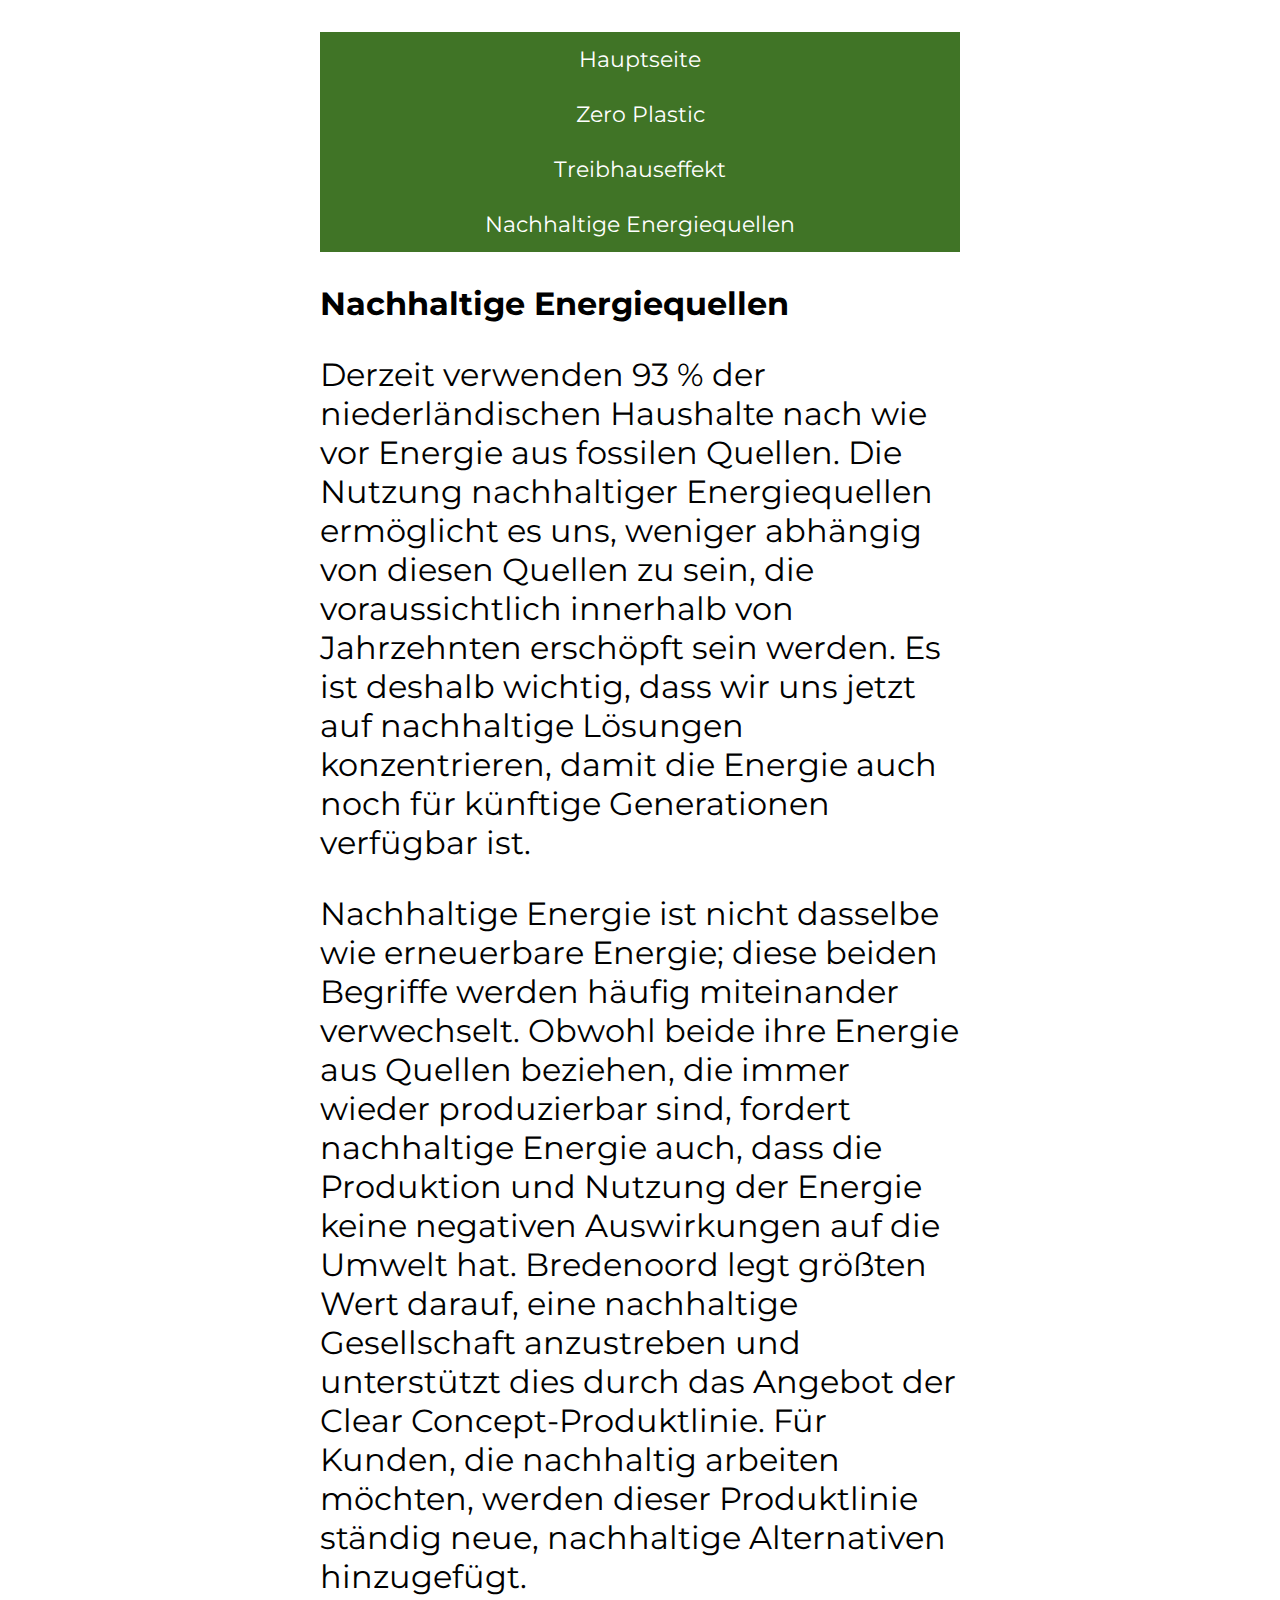
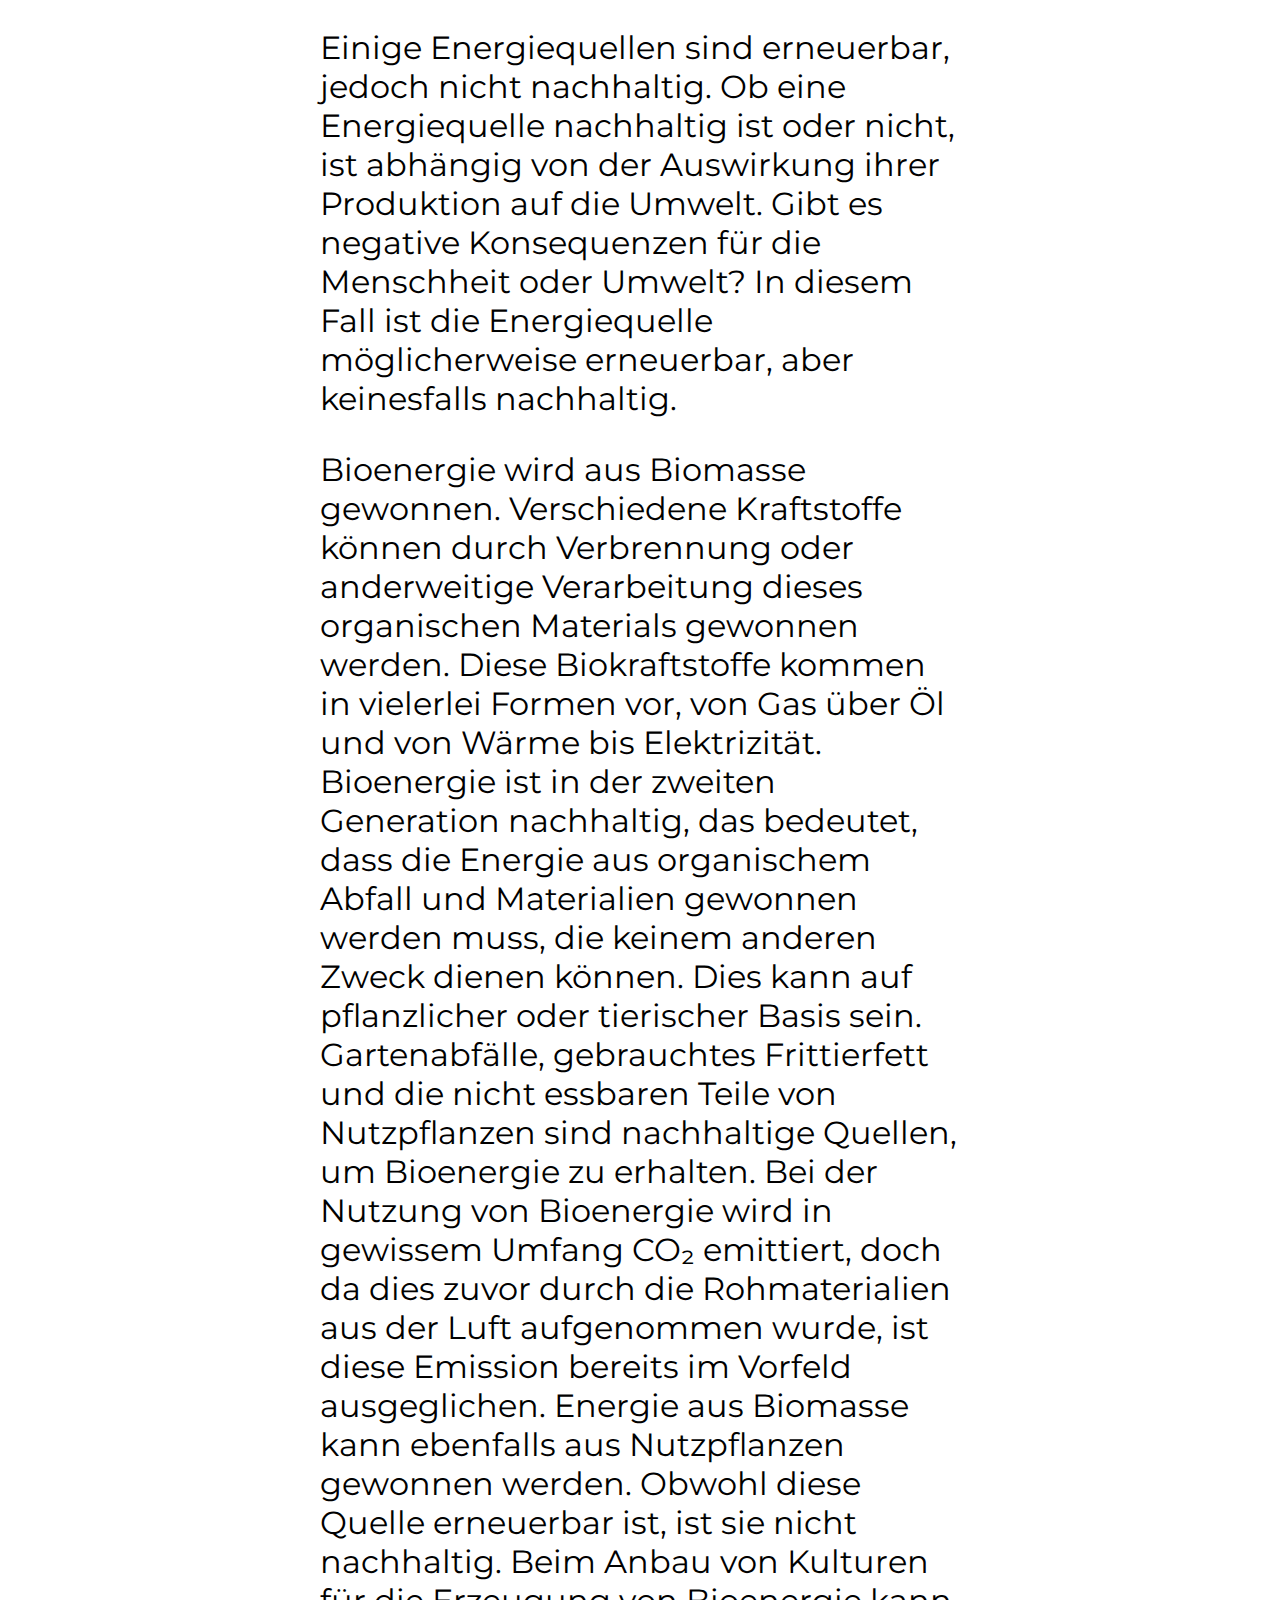
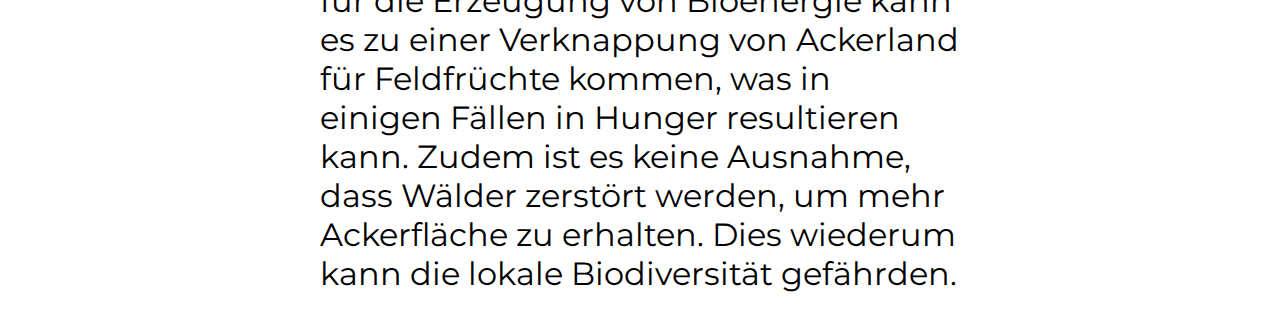
<file: energiequellen.html>
<!DOCTYPE html>
<html lang="en">

<head>
    <meta charset="UTF-8">
    <meta http-equiv="X-UA-Compatible" content="IE=edge">
    <meta name="viewport" content="width=device-width, initial-scale=1.0">
    <title>Nachhaltige Energiequellen</title>
    <link rel="stylesheet" href="style.css">
</head>

<body>
    <article>
        <ul>
            <li><a href="index.html">Hauptseite</a></li>
            <li><a href="zero_plastic.html">Zero Plastic</a></li>
            <li><a href="treibhauseffekt.html">Treibhauseffekt</a></li>
            <li><a href="energiequellen.html">Nachhaltige Energiequellen</a></li>
          </ul>
        <h2>Nachhaltige Energiequellen</h2>
        <p>
            Derzeit verwenden 93 % der niederländischen Haushalte nach wie vor Energie aus fossilen Quellen. Die
            Nutzung nachhaltiger Energiequellen ermöglicht es uns, weniger abhängig von diesen Quellen zu sein,
            die voraussichtlich innerhalb von Jahrzehnten erschöpft sein werden. Es ist deshalb wichtig, dass
            wir uns jetzt auf nachhaltige Lösungen konzentrieren, damit die Energie auch noch für künftige
            Generationen verfügbar ist.
        </p>
        <p>
            Nachhaltige Energie ist nicht dasselbe wie erneuerbare Energie; diese beiden Begriffe werden häufig
            miteinander verwechselt. Obwohl beide ihre Energie aus Quellen beziehen, die immer wieder
            produzierbar sind, fordert nachhaltige Energie auch, dass die Produktion und Nutzung der Energie
            keine negativen Auswirkungen auf die Umwelt hat.

            Bredenoord legt größten Wert darauf, eine nachhaltige Gesellschaft anzustreben und unterstützt dies
            durch das Angebot der Clear Concept-Produktlinie. Für Kunden, die nachhaltig arbeiten möchten,
            werden dieser Produktlinie ständig neue, nachhaltige Alternativen hinzugefügt.
        </p>
        <p>
            Einige Energiequellen sind erneuerbar, jedoch nicht nachhaltig. Ob eine Energiequelle nachhaltig ist
            oder nicht, ist abhängig von der Auswirkung ihrer Produktion auf die Umwelt. Gibt es negative
            Konsequenzen für die Menschheit oder Umwelt? In diesem Fall ist die Energiequelle möglicherweise
            erneuerbar, aber keinesfalls nachhaltig.
        </p>
        <p>
            Bioenergie wird aus Biomasse gewonnen. Verschiedene Kraftstoffe können durch Verbrennung oder
            anderweitige Verarbeitung dieses organischen Materials gewonnen werden. Diese Biokraftstoffe kommen
            in vielerlei Formen vor, von Gas über Öl und von Wärme bis Elektrizität.

            Bioenergie ist in der zweiten Generation nachhaltig, das bedeutet, dass die Energie aus organischem
            Abfall und Materialien gewonnen werden muss, die keinem anderen Zweck dienen können. Dies kann auf
            pflanzlicher oder tierischer Basis sein. Gartenabfälle, gebrauchtes Frittierfett und die nicht
            essbaren Teile von Nutzpflanzen sind nachhaltige Quellen, um Bioenergie zu erhalten. Bei der Nutzung
            von Bioenergie wird in gewissem Umfang CO₂ emittiert, doch da dies zuvor durch die Rohmaterialien
            aus der Luft aufgenommen wurde, ist diese Emission bereits im Vorfeld ausgeglichen.

            Energie aus Biomasse kann ebenfalls aus Nutzpflanzen gewonnen werden. Obwohl diese Quelle erneuerbar
            ist, ist sie nicht nachhaltig. Beim Anbau von Kulturen für die Erzeugung von Bioenergie kann es zu
            einer Verknappung von Ackerland für Feldfrüchte kommen, was in einigen Fällen in Hunger resultieren
            kann. Zudem ist es keine Ausnahme, dass Wälder zerstört werden, um mehr Ackerfläche zu erhalten.
            Dies wiederum kann die lokale Biodiversität gefährden.
        </p>
    </article>
</body>

</html>
</file>
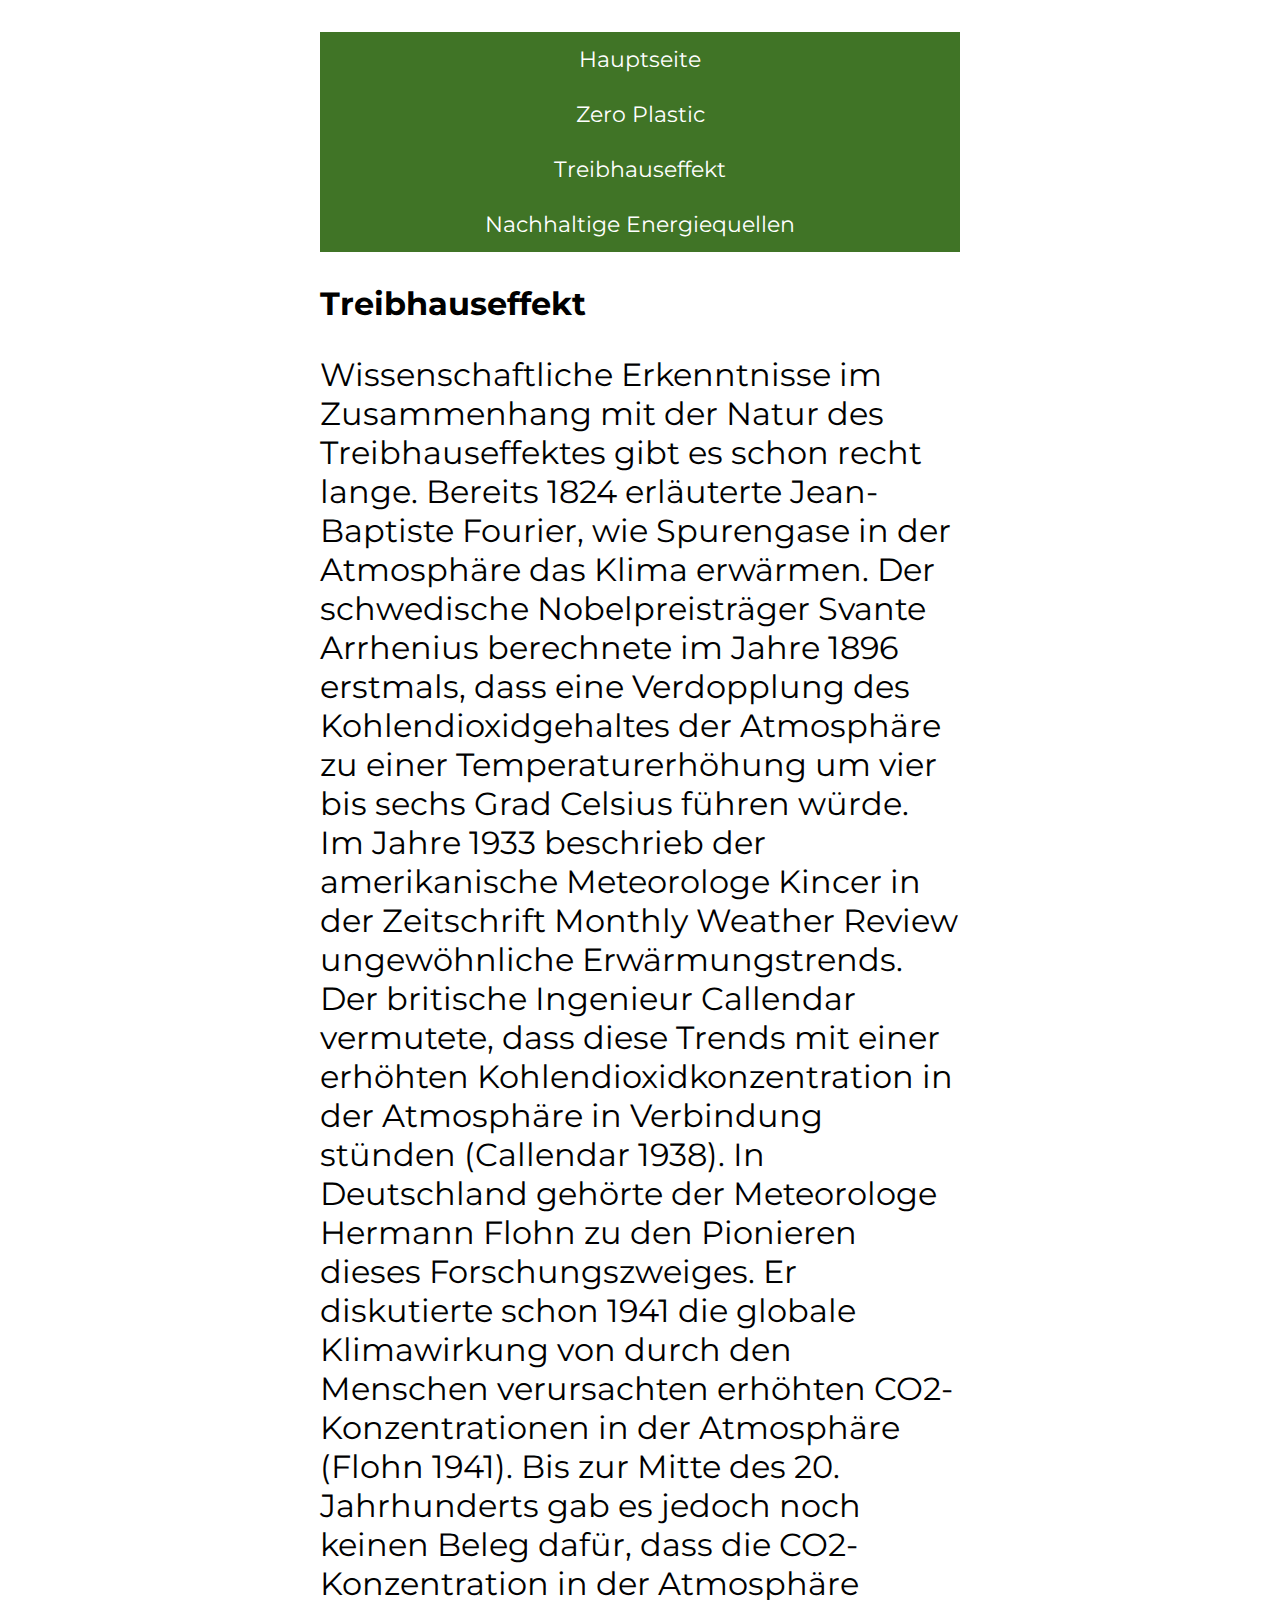
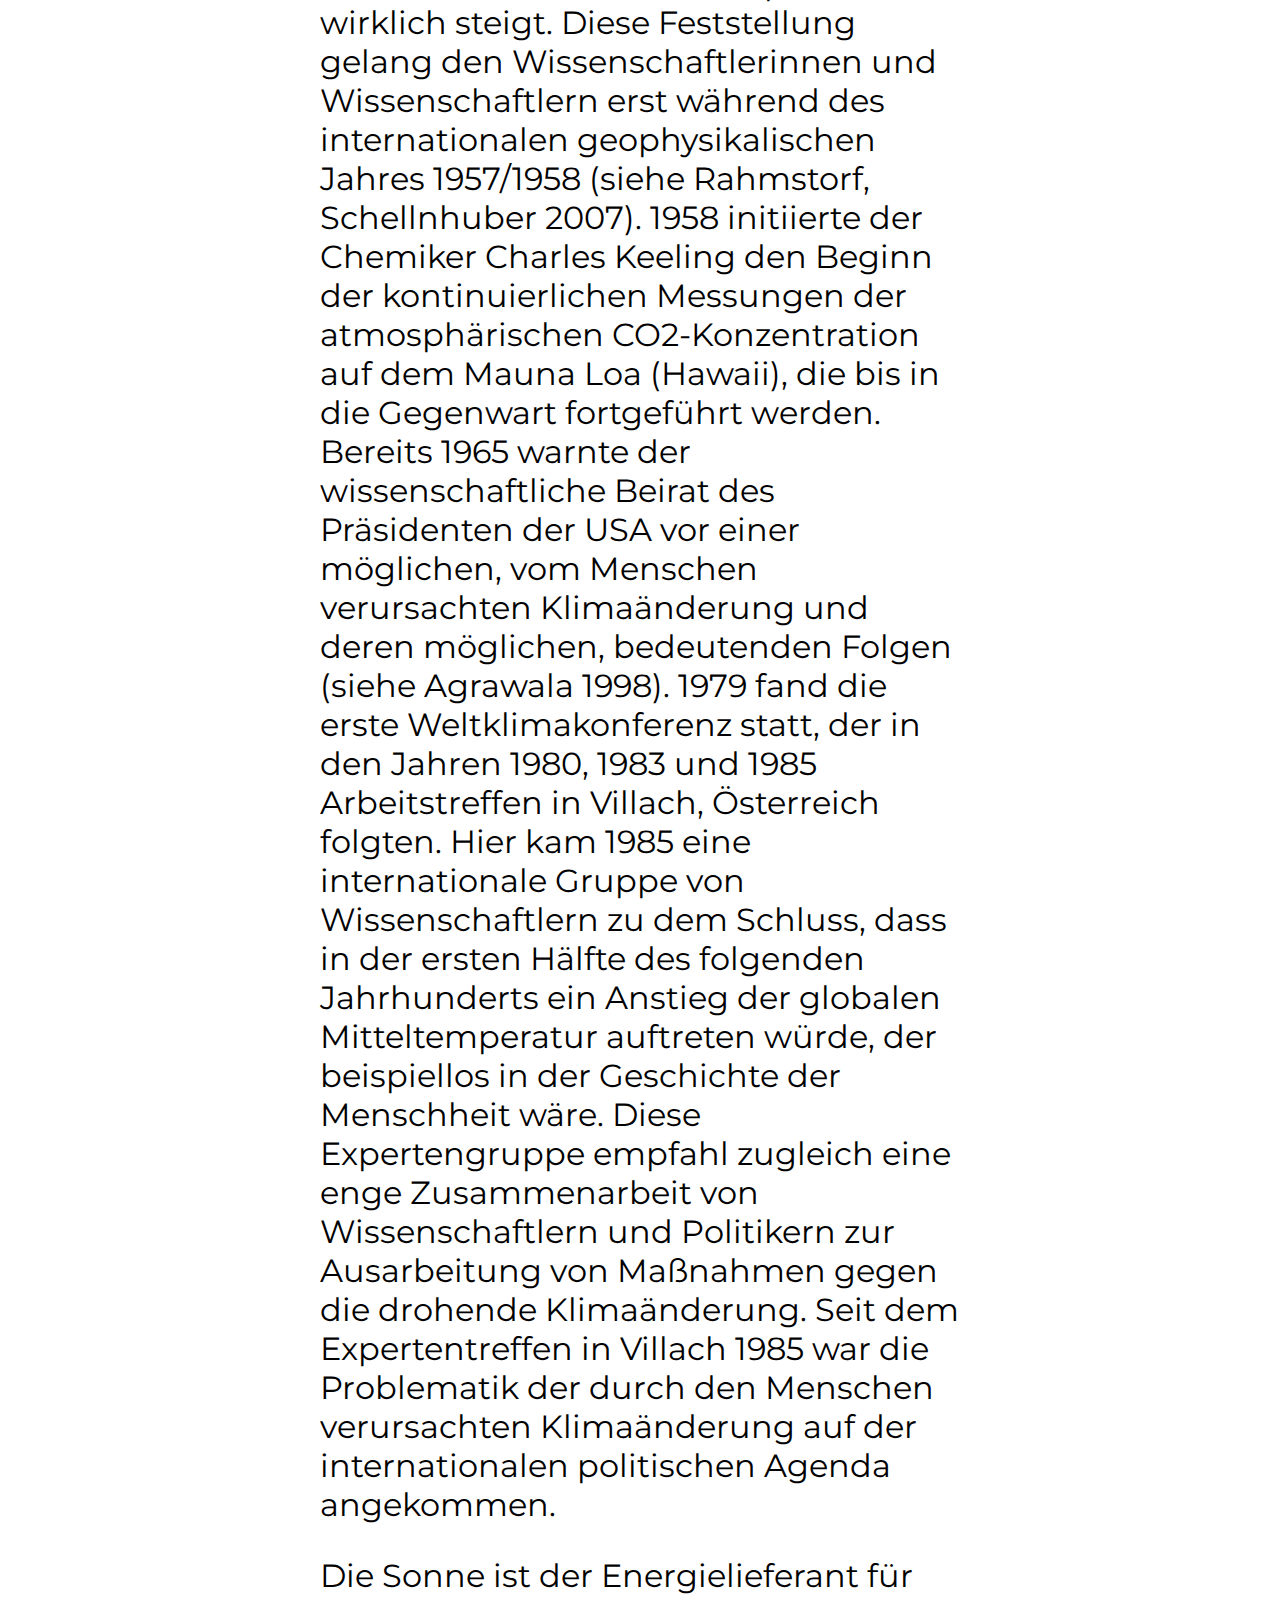
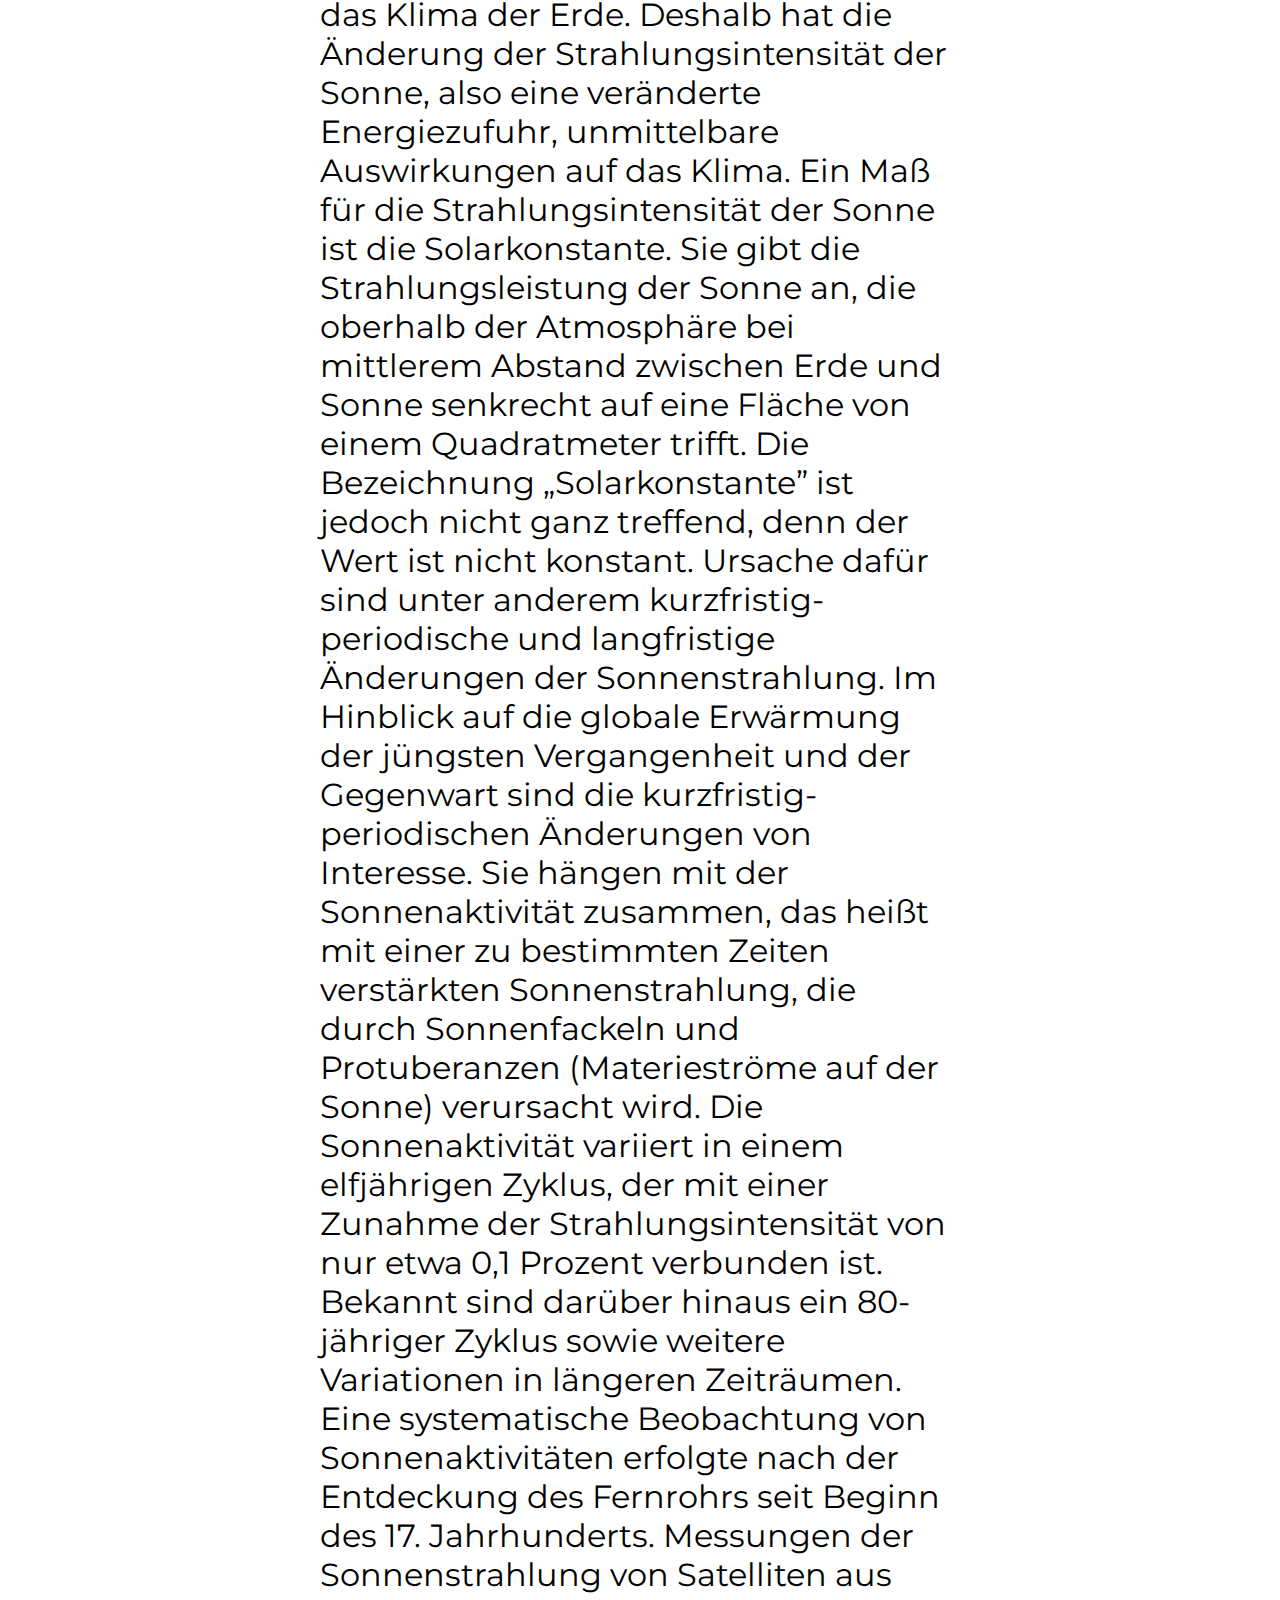
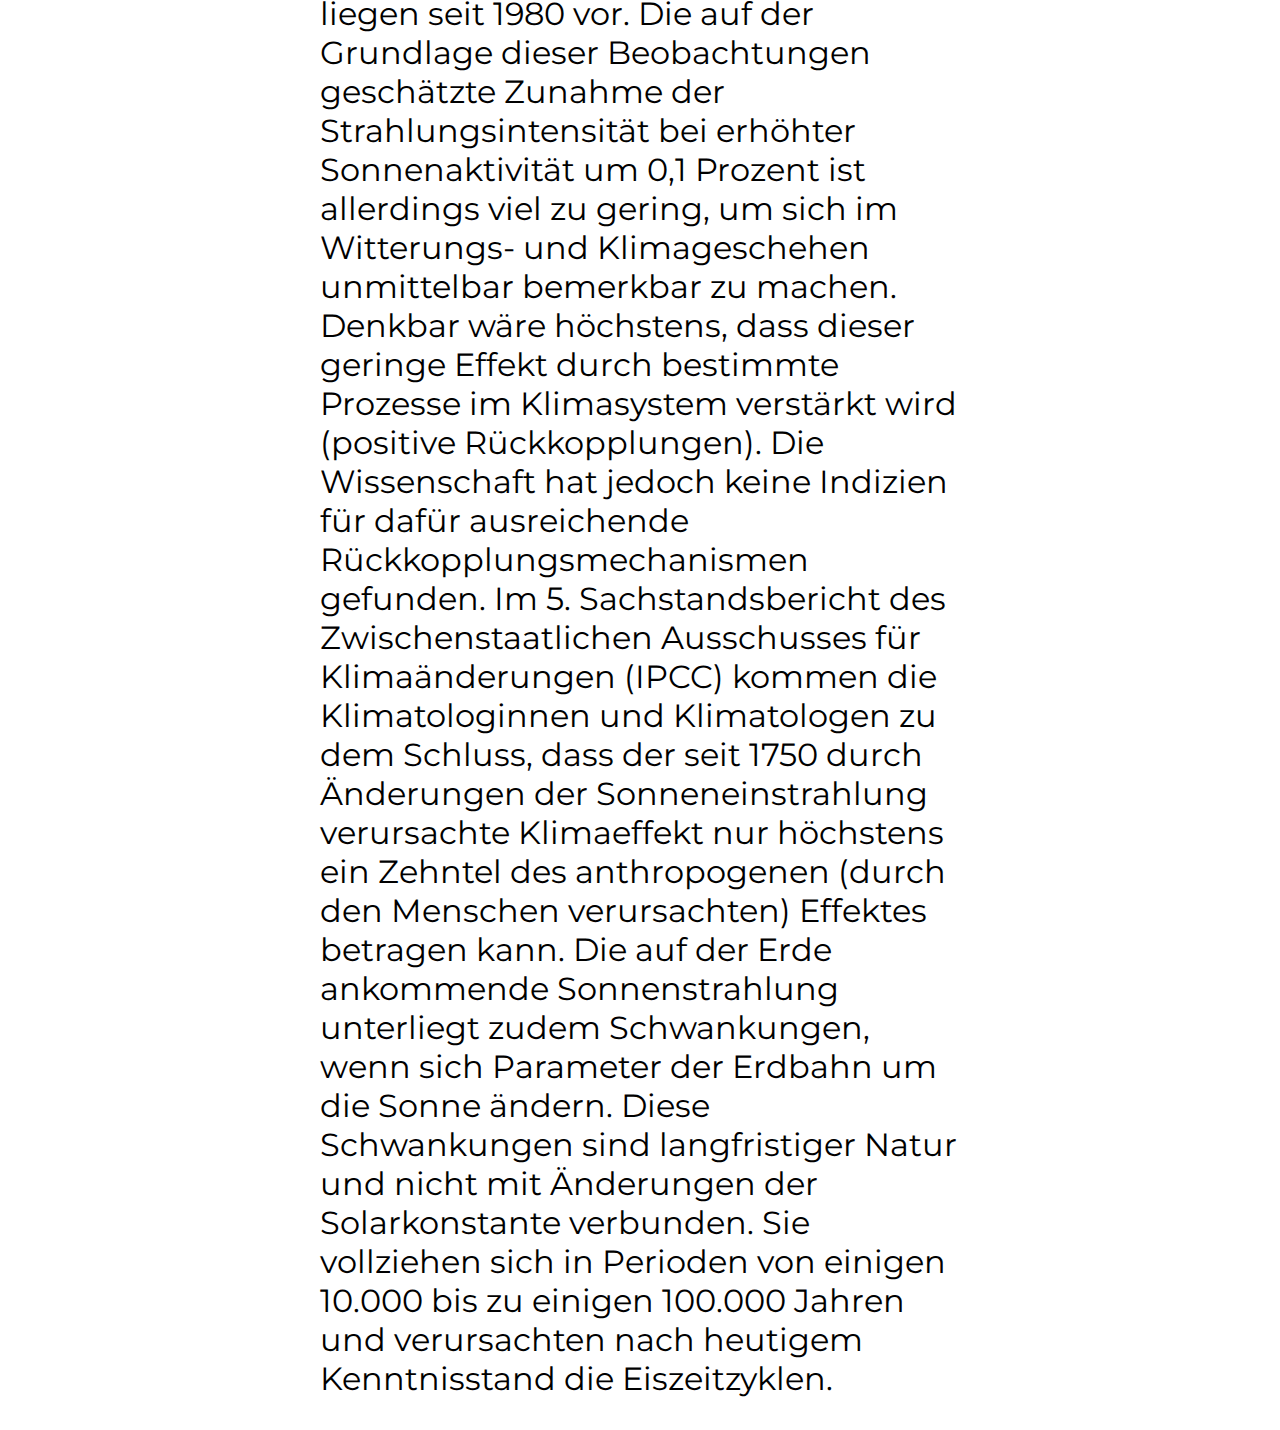
<file: treibhauseffekt.html>
<!DOCTYPE html>
<html lang="en">
<head>
    <meta charset="UTF-8">
    <meta http-equiv="X-UA-Compatible" content="IE=edge">
    <meta name="viewport" content="width=device-width, initial-scale=1.0">
    <title>Treibhauseffekt</title>
    <link rel="stylesheet" href="style.css">
</head>
<body>
    <main>
        <article>
            <ul>
                <li><a href="index.html">Hauptseite</a></li>
                <li><a href="zero_plastic.html">Zero Plastic</a></li>
                <li><a href="treibhauseffekt.html">Treibhauseffekt</a></li>
                <li><a href="energiequellen.html">Nachhaltige Energiequellen</a></li>
              </ul>
            <h2>Treibhauseffekt</h2>
            <p>
                Wissenschaftliche Erkenntnisse im Zusammenhang mit der Natur des Treibhauseffektes gibt es schon
                recht lange.

                Bereits 1824 erläuterte Jean-Baptiste Fourier, wie Spurengase in der ⁠Atmosphäre⁠ das ⁠Klima⁠
                erwärmen. Der schwedische Nobelpreisträger Svante Arrhenius berechnete im Jahre 1896 erstmals, dass
                eine Verdopplung des Kohlendioxidgehaltes der Atmosphäre zu einer Temperaturerhöhung um vier bis
                sechs Grad Celsius führen würde. Im Jahre 1933 beschrieb der amerikanische Meteorologe Kincer in der
                Zeitschrift Monthly Weather Review ungewöhnliche Erwärmungstrends. Der britische Ingenieur Callendar
                vermutete, dass diese Trends mit einer erhöhten Kohlendioxidkonzentration in der Atmosphäre in
                Verbindung stünden (Callendar 1938).

                In Deutschland gehörte der Meteorologe Hermann Flohn zu den Pionieren dieses Forschungszweiges. Er
                diskutierte schon 1941 die globale ⁠Klimawirkung⁠ von durch den Menschen verursachten erhöhten
                ⁠CO2⁠-Konzentrationen in der Atmosphäre (Flohn 1941).

                Bis zur Mitte des 20. Jahrhunderts gab es jedoch noch keinen Beleg dafür, dass die CO2-Konzentration
                in der Atmosphäre wirklich steigt. Diese Feststellung gelang den Wissenschaftlerinnen und
                Wissenschaftlern erst während des internationalen geophysikalischen Jahres 1957/1958 (siehe
                Rahmstorf, Schellnhuber 2007). 1958 initiierte der Chemiker Charles Keeling den Beginn der
                kontinuierlichen Messungen der atmosphärischen CO2-Konzentration auf dem Mauna Loa (Hawaii), die bis
                in die Gegenwart fortgeführt werden.

                Bereits 1965 warnte der wissenschaftliche Beirat des Präsidenten der USA vor einer möglichen, vom
                Menschen verursachten ⁠Klimaänderung⁠ und deren möglichen, bedeutenden Folgen (siehe Agrawala 1998).

                1979 fand die erste Weltklimakonferenz statt, der in den Jahren 1980, 1983 und 1985 Arbeitstreffen
                in Villach, Österreich folgten. Hier kam 1985 eine internationale Gruppe von Wissenschaftlern zu dem
                Schluss, dass in der ersten Hälfte des folgenden Jahrhunderts ein Anstieg der globalen
                Mitteltemperatur auftreten würde, der beispiellos in der Geschichte der Menschheit wäre. Diese
                Expertengruppe empfahl zugleich eine enge Zusammenarbeit von Wissenschaftlern und Politikern zur
                Ausarbeitung von Maßnahmen gegen die drohende Klimaänderung.

                Seit dem Expertentreffen in Villach 1985 war die Problematik der durch den Menschen verursachten
                Klimaänderung auf der internationalen politischen Agenda angekommen.
            </p>
            <p>
                Die Sonne ist der Energielieferant für das ⁠Klima⁠ der Erde. Deshalb hat die Änderung der
                Strahlungsintensität der Sonne, also eine veränderte Energiezufuhr, unmittelbare Auswirkungen auf
                das Klima. Ein Maß für die Strahlungsintensität der Sonne ist die Solarkonstante. Sie gibt die
                Strahlungsleistung der Sonne an, die oberhalb der ⁠Atmosphäre⁠ bei mittlerem Abstand zwischen Erde
                und Sonne senkrecht auf eine Fläche von einem Quadratmeter trifft. Die Bezeichnung „Solarkonstante”
                ist jedoch nicht ganz treffend, denn der Wert ist nicht konstant. Ursache dafür sind unter anderem
                kurzfristig-periodische und langfristige Änderungen der Sonnenstrahlung.

                Im Hinblick auf die globale Erwärmung der jüngsten Vergangenheit und der Gegenwart sind die
                kurzfristig-periodischen Änderungen von Interesse. Sie hängen mit der Sonnenaktivität zusammen, das
                heißt mit einer zu bestimmten Zeiten verstärkten Sonnenstrahlung, die durch Sonnenfackeln und
                Protuberanzen (Materieströme auf der Sonne) verursacht wird. Die Sonnenaktivität variiert in einem
                elfjährigen Zyklus, der mit einer Zunahme der Strahlungsintensität von nur etwa 0,1 Prozent
                verbunden ist. Bekannt sind darüber hinaus ein 80-jähriger Zyklus sowie weitere Variationen in
                längeren Zeiträumen.

                Eine systematische Beobachtung von Sonnenaktivitäten erfolgte nach der Entdeckung des Fernrohrs seit
                Beginn des 17. Jahrhunderts. Messungen der Sonnenstrahlung von Satelliten aus liegen seit 1980 vor.

                Die auf der Grundlage dieser Beobachtungen geschätzte Zunahme der Strahlungsintensität bei erhöhter
                Sonnenaktivität um 0,1 Prozent ist allerdings viel zu gering, um sich im Witterungs- und
                Klimageschehen unmittelbar bemerkbar zu machen. Denkbar wäre höchstens, dass dieser geringe Effekt
                durch bestimmte Prozesse im ⁠Klimasystem⁠ verstärkt wird (positive Rückkopplungen). Die Wissenschaft
                hat jedoch keine Indizien für dafür ausreichende Rückkopplungsmechanismen gefunden. Im 5.
                Sachstandsbericht des Zwischenstaatlichen Ausschusses für Klimaänderungen (⁠IPCC⁠) kommen die
                Klimatologinnen und Klimatologen zu dem Schluss, dass der seit 1750 durch Änderungen der
                Sonneneinstrahlung verursachte Klimaeffekt nur höchstens ein Zehntel des anthropogenen (durch den
                Menschen verursachten) Effektes betragen kann. Die auf der Erde ankommende Sonnenstrahlung
                unterliegt zudem Schwankungen, wenn sich Parameter der Erdbahn um die Sonne ändern. Diese
                Schwankungen sind langfristiger Natur und nicht mit Änderungen der Solarkonstante verbunden. Sie
                vollziehen sich in Perioden von einigen 10.000 bis zu einigen 100.000 Jahren und verursachten nach
                heutigem Kenntnisstand die Eiszeitzyklen.
            </p>
        </article>
    </main>
</body>
</html>
</file>
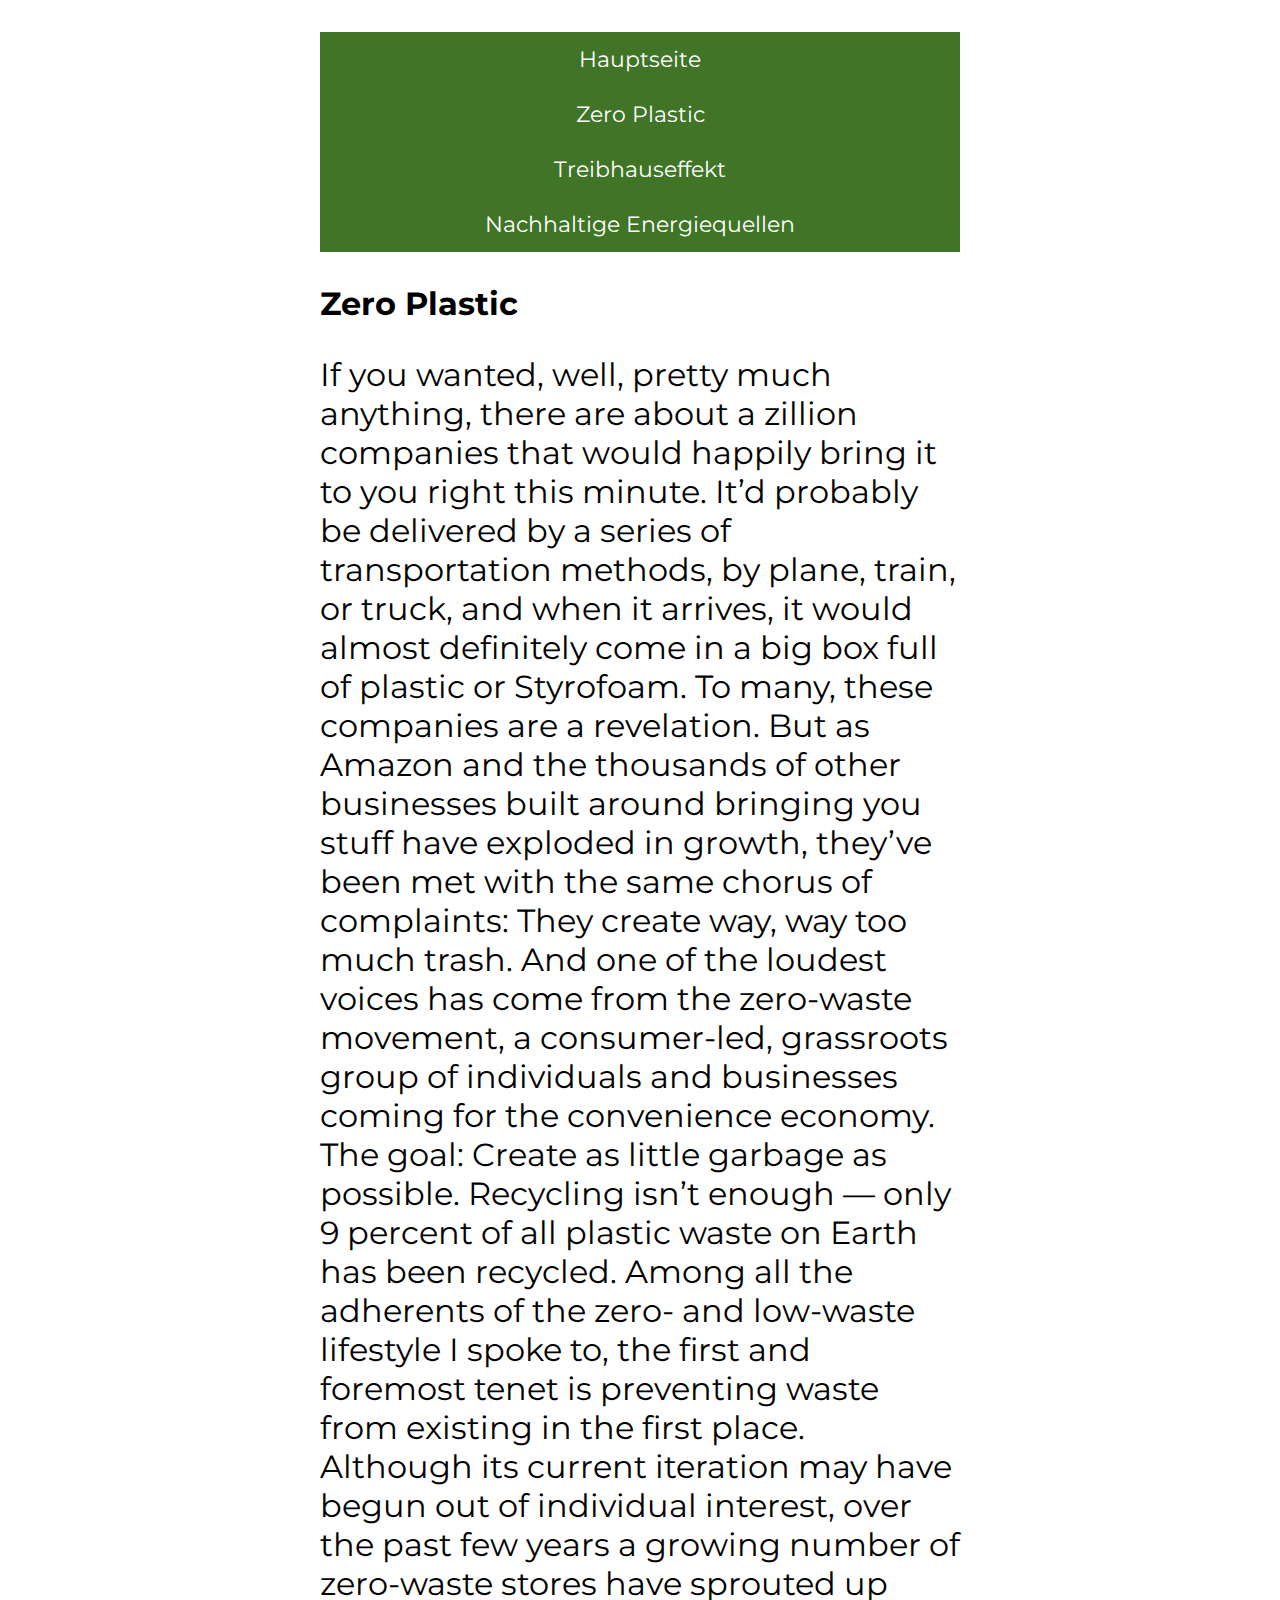
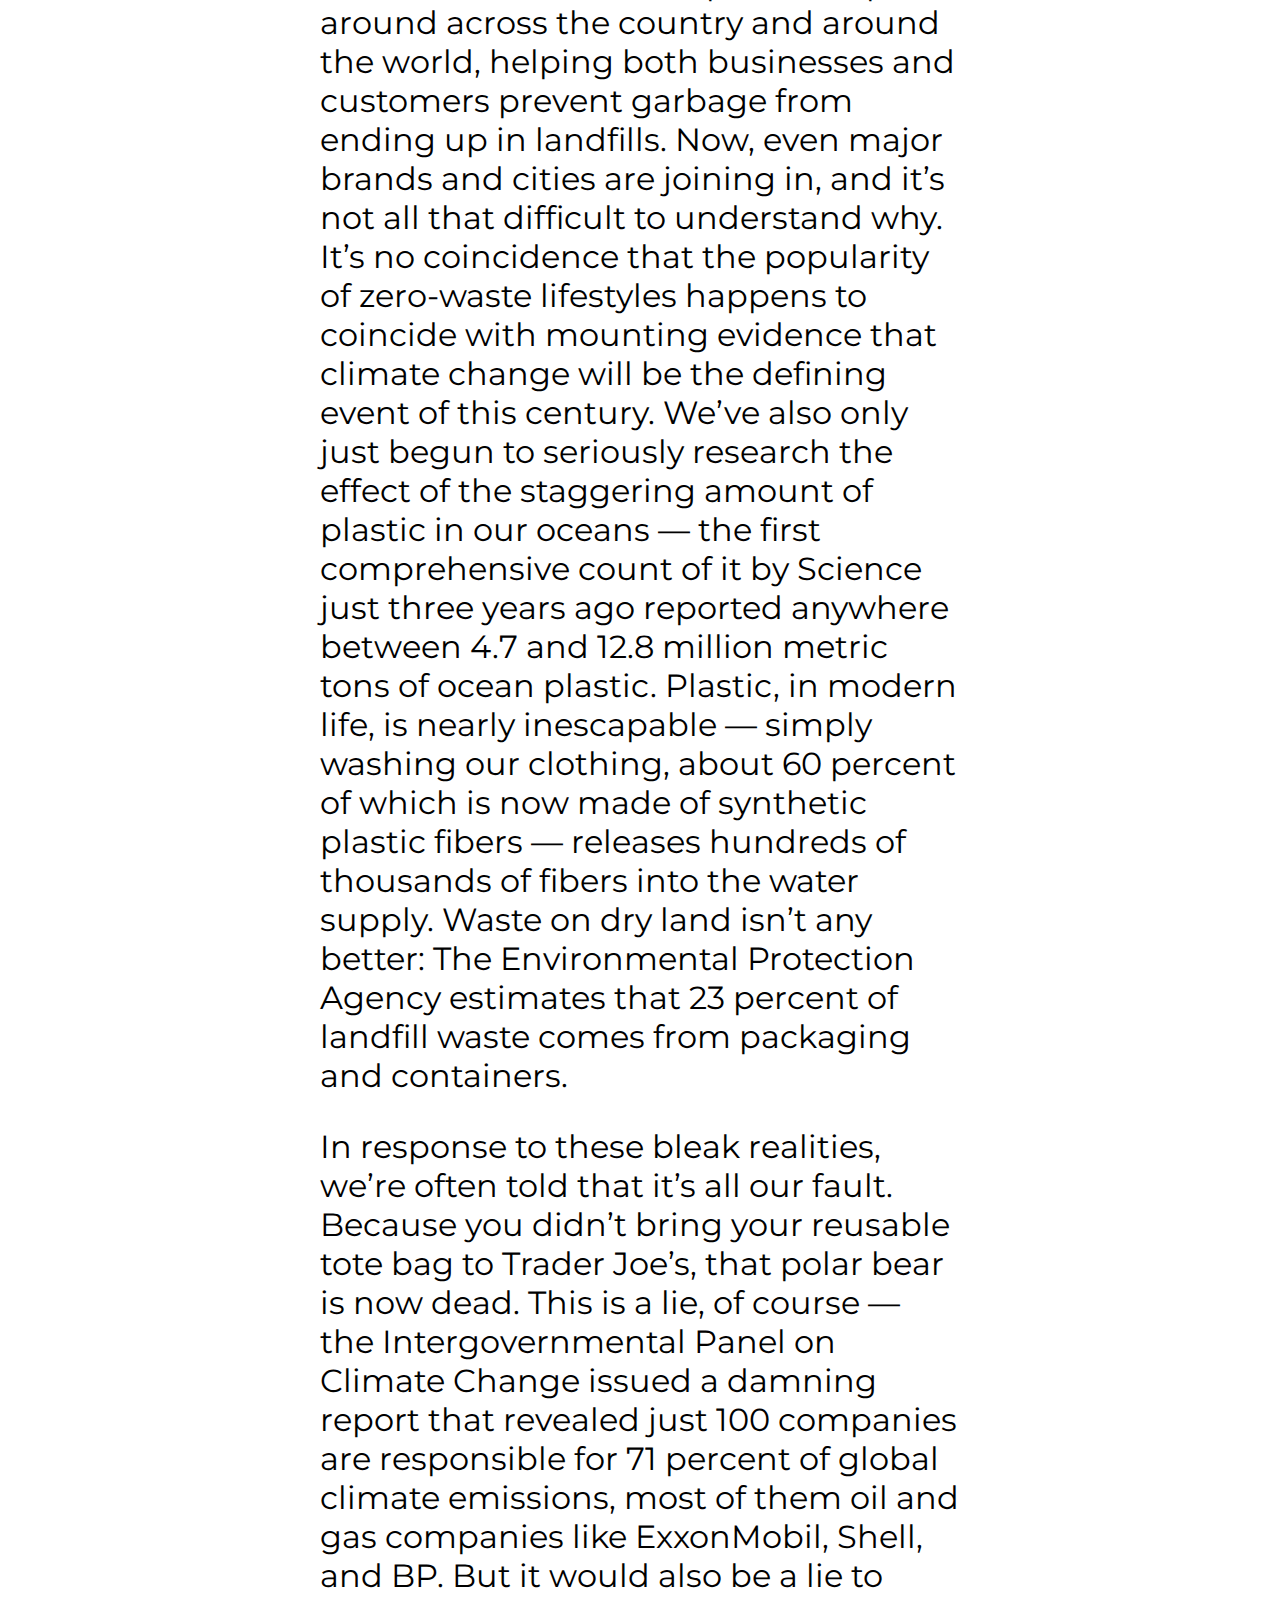
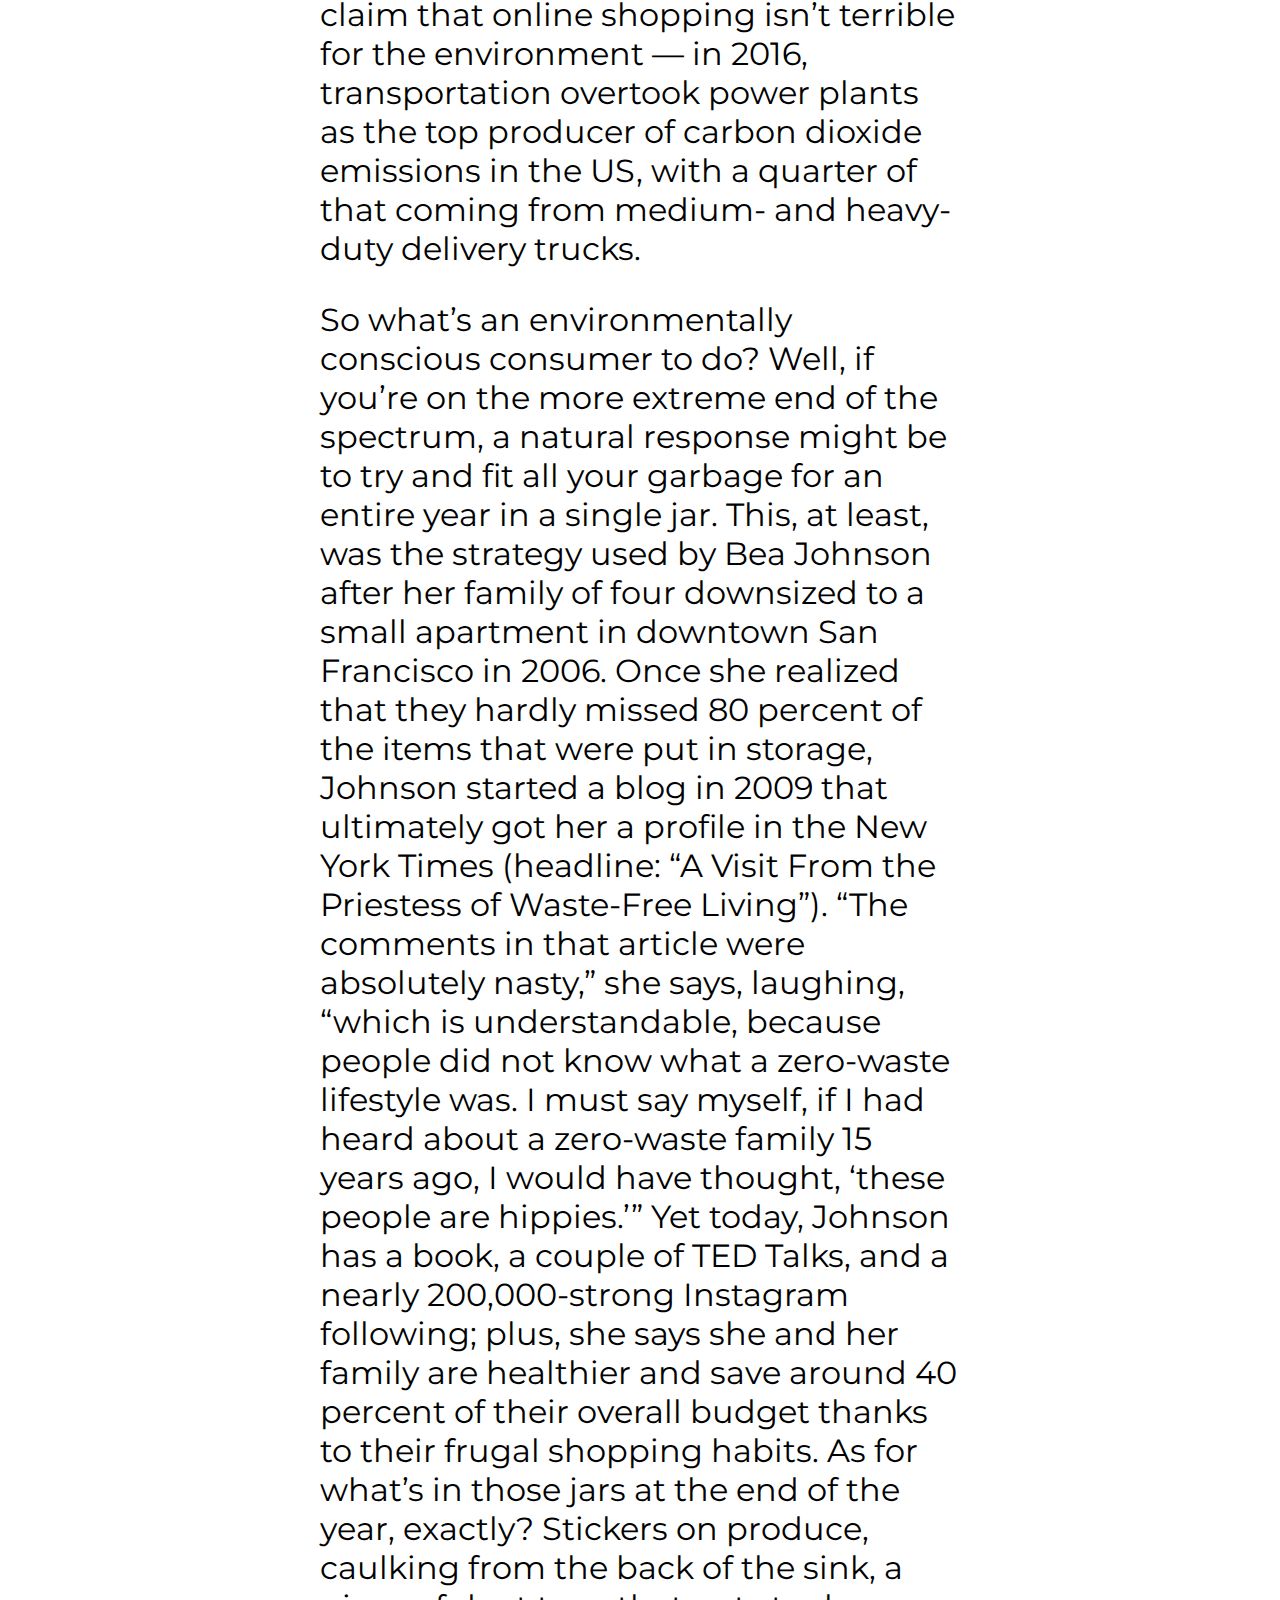
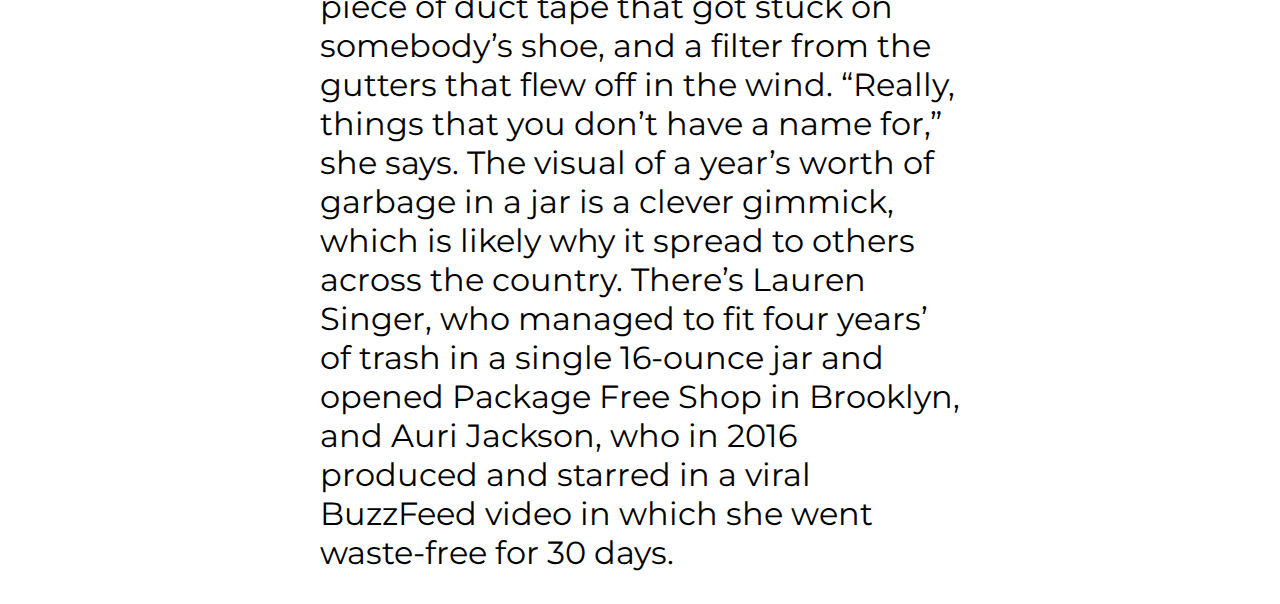
<file: zero_plastic.html>
<!DOCTYPE html>
<html lang="en">
<head>
    <meta charset="UTF-8">
    <meta http-equiv="X-UA-Compatible" content="IE=edge">
    <meta name="viewport" content="width=device-width, initial-scale=1.0">
    <title>Zero Plastic</title>
    <link rel="stylesheet" href="style.css">
</head>
<body>
    <main>
        <article>
            <ul>
                <li><a href="index.html">Hauptseite</a></li>
                <li><a href="zero_plastic.html">Zero Plastic</a></li>
                <li><a href="treibhauseffekt.html">Treibhauseffekt</a></li>
                <li><a href="energiequellen.html">Nachhaltige Energiequellen</a></li>
              </ul>
            <h2>Zero Plastic</h2>
            <p>
                If you wanted, well, pretty much anything, there are about a zillion companies that would happily
                bring it to you right this minute. It’d probably be delivered by a series of transportation methods,
                by plane, train, or truck, and when it arrives, it would almost definitely come in a big box full of
                plastic or Styrofoam.

                To many, these companies are a revelation. But as Amazon and the thousands of other businesses built
                around bringing you stuff have exploded in growth, they’ve been met with the same chorus of
                complaints: They create way, way too much trash. And one of the loudest voices has come from the
                zero-waste movement, a consumer-led, grassroots group of individuals and businesses coming for the
                convenience economy.

                The goal: Create as little garbage as possible. Recycling isn’t enough — only 9 percent of all
                plastic waste on Earth has been recycled. Among all the adherents of the zero- and low-waste
                lifestyle I spoke to, the first and foremost tenet is preventing waste from existing in the first
                place.

                Although its current iteration may have begun out of individual interest, over the past few years a
                growing number of zero-waste stores have sprouted up around across the country and around the world,
                helping both businesses and customers prevent garbage from ending up in landfills. Now, even major
                brands and cities are joining in, and it’s not all that difficult to understand why.

                It’s no coincidence that the popularity of zero-waste lifestyles happens to coincide with mounting
                evidence that climate change will be the defining event of this century. We’ve also only just begun
                to seriously research the effect of the staggering amount of plastic in our oceans — the first
                comprehensive count of it by Science just three years ago reported anywhere between 4.7 and 12.8
                million metric tons of ocean plastic. Plastic, in modern life, is nearly inescapable — simply
                washing our clothing, about 60 percent of which is now made of synthetic plastic fibers — releases
                hundreds of thousands of fibers into the water supply. Waste on dry land isn’t any better: The
                Environmental Protection Agency estimates that 23 percent of landfill waste comes from packaging and
                containers.
            </p>

            <p>
                In response to these bleak realities, we’re often told that it’s all our fault. Because you didn’t
                bring your reusable tote bag to Trader Joe’s, that polar bear is now dead. This is a lie, of course
                — the Intergovernmental Panel on Climate Change issued a damning report that revealed just 100
                companies are responsible for 71 percent of global climate emissions, most of them oil and gas
                companies like ExxonMobil, Shell, and BP. But it would also be a lie to claim that online shopping
                isn’t terrible for the environment — in 2016, transportation overtook power plants as the top
                producer of carbon dioxide emissions in the US, with a quarter of that coming from medium- and
                heavy-duty delivery trucks.
            </p>
            <p>
                So what’s an environmentally conscious consumer to do? Well, if you’re on the more extreme end of
                the spectrum, a natural response might be to try and fit all your garbage for an entire year in a
                single jar. This, at least, was the strategy used by Bea Johnson after her family of four downsized
                to a small apartment in downtown San Francisco in 2006. Once she realized that they hardly missed 80
                percent of the items that were put in storage, Johnson started a blog in 2009 that ultimately got
                her a profile in the New York Times (headline: “A Visit From the Priestess of Waste-Free Living”).

                “The comments in that article were absolutely nasty,” she says, laughing, “which is understandable,
                because people did not know what a zero-waste lifestyle was. I must say myself, if I had heard about
                a zero-waste family 15 years ago, I would have thought, ‘these people are hippies.’”

                Yet today, Johnson has a book, a couple of TED Talks, and a nearly 200,000-strong Instagram
                following; plus, she says she and her family are healthier and save around 40 percent of their
                overall budget thanks to their frugal shopping habits. As for what’s in those jars at the end of the
                year, exactly? Stickers on produce, caulking from the back of the sink, a piece of duct tape that
                got stuck on somebody’s shoe, and a filter from the gutters that flew off in the wind. “Really,
                things that you don’t have a name for,” she says.

                The visual of a year’s worth of garbage in a jar is a clever gimmick, which is likely why it spread
                to others across the country. There’s Lauren Singer, who managed to fit four years’ of trash in a
                single 16-ounce jar and opened Package Free Shop in Brooklyn, and Auri Jackson, who in 2016 produced
                and starred in a viral BuzzFeed video in which she went waste-free for 30 days.
            </p>
        </article>
    </main>
</body>
</html>
</file>
<file: style.css>
@import url('https://fonts.googleapis.com/css2?family=Montserrat&display=swap');

* {
    font-family: 'Montserrat', 'Times New Roman', sans-serif;
    font-size: 32px;
}

body {
    width: 50%;
    margin: auto;
}

section {
    display: inline-block;
    margin: auto;
    width: 30%;
    height: 40vh;
}


h1 {
    text-align: center;
}

img {
    width: 100%;
    object-fit: contain;
}


button {
    background-color: white;
    color: rgb(0, 0, 0);
    border: 2px solid #4CAF50;
    padding: 16px 32px;
    text-align: center;
    text-decoration: none;
    display: block;
    font-size: 16px;
    margin: 4px 2px;
    transition-duration: 0.4s;
    cursor: pointer;
}


button:hover {
    background-color: #4CAF50;
    color: white;
}

ul {
    list-style-type: none;
    padding: 0;
    overflow: hidden;
    background-color: rgb(64, 116, 38);
}

li {
    display: flex;
    justify-content: space-around;
}

li a {
    font-size: 22px;
    display: block;
    color: white;
    text-align: center;
    padding: 14px 16px;
    text-decoration: none;
}

li a:hover {
    background-color: #111;
}

table{
    width: 100%;
    border: 2px solid black;
    border-collapse: collapse;
    margin: 20px;
}
th, td{
    border: 1px solid black;
}
tr:nth-child(even){
    background-color: lightgrey;
}
</file>
